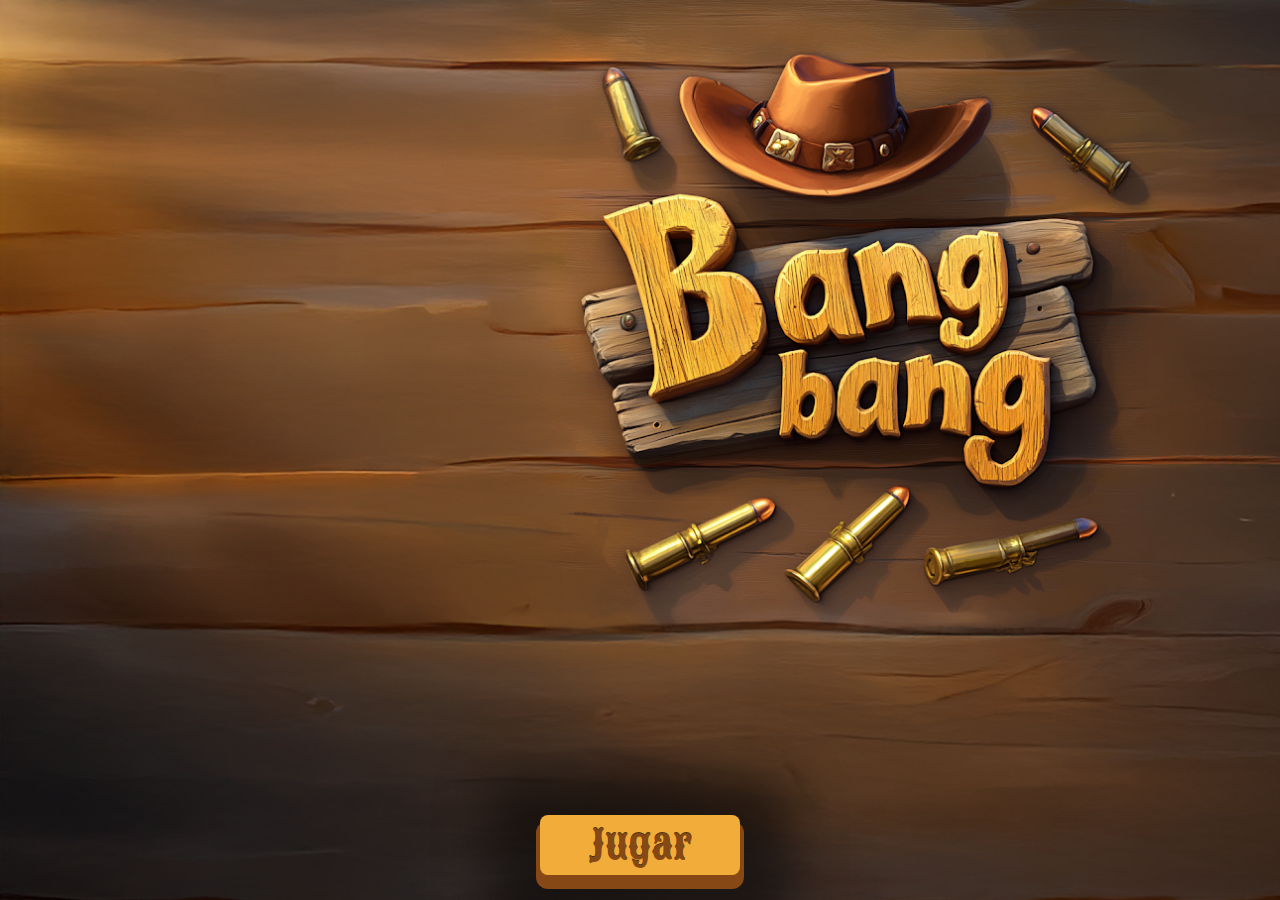
<file: index.html>
<!DOCTYPE html>
<html lang="en">
<head>
    <meta charset="UTF-8">
    <meta name="viewport" content="width=device-width, initial-scale=1.0">
    <title>Bang Bang</title>

    <link rel="stylesheet" type="text/css" href="estilos.css">
 

    <link rel="preconnect" href="https://fonts.googleapis.com">
    <link rel="preconnect" href="https://fonts.gstatic.com" crossorigin>
    <link href="https://fonts.googleapis.com/css2?family=Roboto:ital,wght@0,100;0,300;0,400;0,500;0,700;0,900;1,100;1,300;1,400;1,500;1,700;1,900&family=Sancreek&display=swap" rel="stylesheet">
    
    <link rel="manifest" href="manifest.webmanifest">
</head>


<body>
    <div class="bg-transicion"></div>
    <div class="bg-inicio">
        <button class="btn-inicio" onclick="jugar()">Jugar</button>
    </div>
</body>
<script type="text/javascript" src="funciones.js"></script>
</html>
</file>
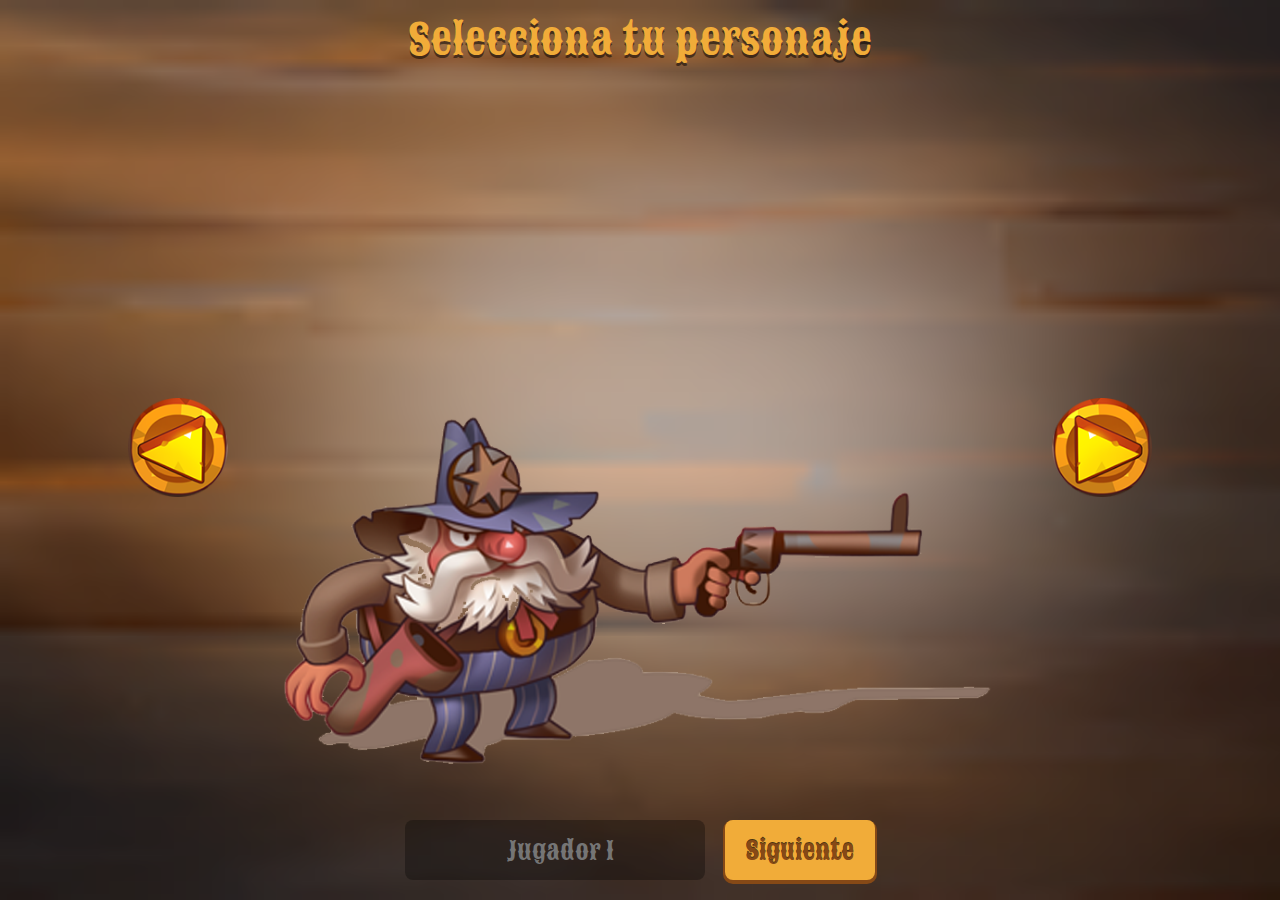
<file: personaje.html>
<!DOCTYPE html>
<html lang="en">
<head>
    <meta charset="UTF-8">
    <meta name="viewport" content="width=device-width, initial-scale=1.0">
    <title>Bang Bang</title>
    <link rel="stylesheet" type="text/css" href="estilos.css">
    

    <link rel="preconnect" href="https://fonts.googleapis.com">
    <link rel="preconnect" href="https://fonts.gstatic.com" crossorigin>
    <link href="https://fonts.googleapis.com/css2?family=Roboto:ital,wght@0,100;0,300;0,400;0,500;0,700;0,900;1,100;1,300;1,400;1,500;1,700;1,900&family=Sancreek&display=swap" rel="stylesheet">
    <link rel="manifest" href="manifest.webmanifest">
</head>


<body>
    <div class="bg-transicion bg-transicion-show"></div>
    <div class="bg-personaje">
        <div class="titulo">
            <h1>Selecciona tu personaje</h1>
        </div>
        <div class="personajes">
            <button class="anterior" onclick="anteriorPersonaje()">
                <img src="img/left.png">
            </button>
            <div class="personaje">
                <img src="img/p1.png" id="imgpersonaje">
            </div>
            <button class="siguiente" onclick="siguientePersonaje()">
                <img src="img/right.png">
            </button>
        </div>
        <div class="barra">
            <input type="" id="jugador1" placeholder="Jugador 1" class="txt-nombre">
            <button class="btn-siguiente" onclick="personaje2()">Siguiente</button>
        </div>
    </div>
</body>
<script type="text/javascript" src="funciones.js"></script>
<script type="text/javascript">
    window.addEventListener('load', quitarBG);
</script>
</html>
</file>
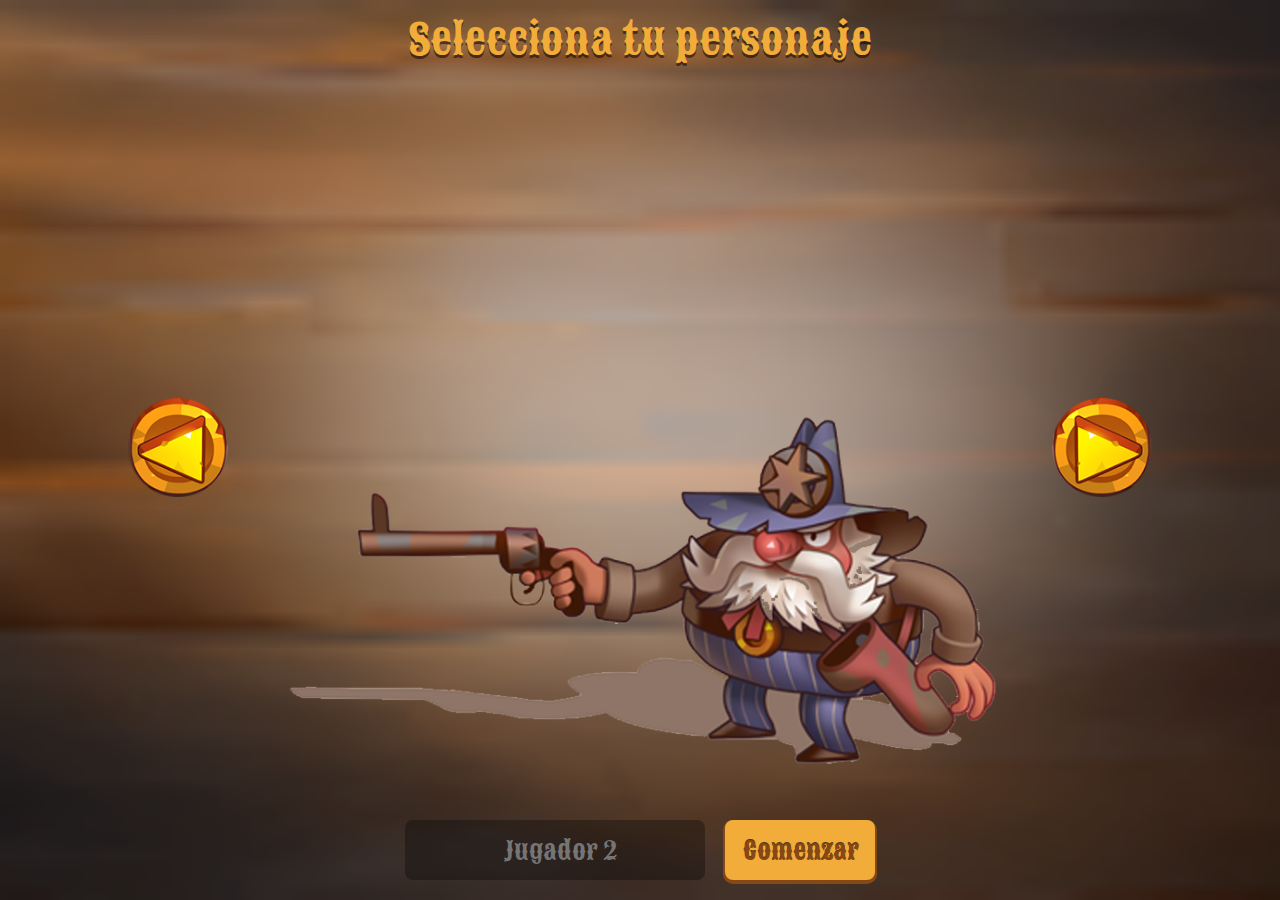
<file: personaje2.html>
<!DOCTYPE html>
<html lang="en">
<head>
    <meta charset="UTF-8">
    <meta name="viewport" content="width=device-width, initial-scale=1.0">
    <title>Bang Bang</title>
    <link rel="stylesheet" type="text/css" href="estilos.css">
   
    <link rel="preconnect" href="https://fonts.googleapis.com">
    <link rel="preconnect" href="https://fonts.gstatic.com" crossorigin>
    <link href="https://fonts.googleapis.com/css2?family=Roboto:ital,wght@0,100;0,300;0,400;0,500;0,700;0,900;1,100;1,300;1,400;1,500;1,700;1,900&family=Sancreek&display=swap" rel="stylesheet">
    <link rel="manifest" href="manifest.webmanifest">
</head>


<body>
    <div class="bg-transicion bg-transicion-show"></div>
    <div class="bg-personaje">
        <div class="titulo">
            <h1>Selecciona tu personaje</h1>
        </div>
        <div class="personajes">
            <button class="anterior" onclick="anteriorPersonaje()">
                <img src="img/left.png">
            </button>
            <div class="personaje">
                <img src="img/p1.png" id="imgpersonaje" style="transform: rotateY(180deg);">
            </div>
            <button class="siguiente" onclick="siguientePersonaje()">
                <img src="img/right.png">
            </button>
        </div>
        <div class="barra">
            <input type="" id="jugador2" placeholder="Jugador 2" class="txt-nombre">
            <button class="btn-siguiente" onclick="comenzarJuego()">Comenzar</button>
        </div>
    </div>
</body>
<script type="text/javascript" src="funciones.js"></script>
<script type="text/javascript">
    window.addEventListener('load', quitarBG);
</script>
</html>
</file>
<file: estilos.css>
*{
    margin: 0px;
    padding: 0px;
    font-family: "Sancreek", serif;
    font-weight: 400;
    font-style: normal;
}

body,html{
overflow: hidden;
}

.bg-inicio{
    background: url(img/main.png);
    background-size:cover;
    position: absolute;
    top: 0px;
    left: 0px;
    width: 100%;
    height: 100%;
}

.btn-inicio{
    width: 200px;
    height: 60px;
    border-radius: 8px;
    border: none;
    font-size: 40px;
    background-color: #f1ac39;
    color: #864916;
    position: absolute;
    bottom: 25px;
    left: calc(50% - 100px);
    text-shadow: 0px -1px 0px rgba(0, 0, 0, .7);
    box-shadow: 0px 10px 0px 4px #864916, 0px 10px 50px 50px rgba(0, 0, 0, .5);
}
.btn-inicio:active{
    box-shadow: 0px 4px 0px 4px #864916, 0px 10px 50px 50px rgba(0, 0, 0, .5);
    bottom: 24px;
}

.bg-personaje{
    background: url(img/bg_personaje.png);
    background-size: cover;
    width: 100%;
    height: 100%;
    display: block;
    position: absolute;
    top: 0px;
    left: 0px;
}

.bg-transicion{
    background: rgba(0, 0, 0, 0);
    position: absolute;
    width: 100%;
    height: 100%;
    left: 0px;
    top: 0px;
    transition: .6s all;
}

.bg-transicion-show{
    z-index: 9999999;
    transition: .6s all;
}


.titulo{
    float: left;
    width: 100%;
    height: 80px;
    line-height: 80px;
    text-align: center;
    color: #f1ac39;
    font-size: 1.3em;
    text-shadow: 0px 3px 0px rgba(0, 0, 0, .5);
}

.personajes{
    float: left;
    width: 100%;
    height: calc(100% - 160px); 
}

.anterior{
    width: 100px;
    height: 100%;
    float: left;
    background: none;
    outline: none;
    border: none;
    margin-left: 10%;
}

.anterior img{
    width: 100%;
}
.personaje{
    float: left;
    width: calc(80% - 200px);
    height: 100%;
    text-align: center;
    animation: p1 2s ease-in-out infinite;
}

.personaje img{
    height: 100%;
}
.siguiente{
    width: 100px;
    height: 100%;
    float: left;
    background: none;
    outline: none;
    border: none;
}

.siguiente img{
    width: 100%;
}

.barra{
    float: left;
    width: 100%;
    height: 80px;
}
.txt-nombre{
    width: 300px;
    height: 60px;
    border-radius: 8px;
    border: none;
    font-size: 25px;
    background: rgba(0, 0, 0, .3);
    color: white;
    padding-left: 10px;
    box-sizing: border-box;
    float: left;
    text-align: center;
    outline: none;
    margin-left: calc(50% - 235px);
}

.btn-siguiente{
    float: left;
    position: relative;
    height: 60px;
    width: 150px;
    background: #f1ac39;
    color: #864916;
    border: none;
    font-size: 25px;
    text-shadow: 0px -1px 0px rgba(0, 0, 0, .7);
    box-shadow: 0px 2px 0px 2px #864916;
    border-radius: 8px;
    margin-left: 20px;
}

@keyframes p1{
    0% {transform: scaleY(1);}
    50% {transform: scaleY(1.05) translateY(-5px);}
    100% {transform: scaleY(1);}
}

@keyframes p2{
    0% {transform: scaleY(1) rotateY(180deg);}
    50% {transform: scaleY(1.05) rotateY(180deg) translateY(-5px);}
    100% {transform: scaleY(1) rotateY(180deg);}
}


.bg-juego{
    background: url(img/bg3.png);
    background-size: 100% 100%;
    display: block;
    width: 100%;
    height: 100%;
    position: absolute;
    top: 0px;
}
.left{
    float: left;
    width: 50%;
    height: 100%;
    display: block;
}
.p1{
    position: absolute;
    left: 30px;
    bottom: 30px;
    height: 300px;
    width: 300px;
    background: url(img/p1.png);
    background-size: cover;
    z-index: 9999;
    animation: p1 2s ease-in-out infinite;
    transition: .5s all;
}
.p1 h2{
    text-align: left;
    color: #fff;
    text-shadow: 1px 1px 2px #000,
    -1px 1px 2px #000,
    -1px -1px 0 #000,
    1px -1px 0 #000;
}

.right{
    float: left;
    width: 50%;
    height: 100%;
    display: block;
}

.p2{
    position: absolute;
    right: 30px;
    bottom: 30px;
    height: 300px;
    width: 300px;
    background: url(img/p1.png);
    background-size: cover;
    z-index: 9999;
    animation: p2 2s ease-in-out infinite;
    transition: .5s all;
}

.p2 h2{
    text-align: right;
    color: #fff;
    text-shadow: 1px 1px 2px #000,
    -1px 1px 2px #000,
    -1px -1px 0 #000,
    1px -1px 0 #000;
    transform: rotateY(180deg);
}

.vidas1{
    width: 100%;
    height: 30px;
    position: relative;
    float: left;
}

.vidas1 img{
    height: 100%;
    position: relative;
    float: left;
}

.vidas2{
    width: 100%;
    height: 30px;
    position: relative;
    float: left;
}

.vidas2 img{
    height: 100%;
    position: relative;
    float: left;
}

.conteo{
display: block;
width: 100%;
height: 100%;
position: absolute;
z-index: 99999;
}

.msj{
    width: 100%;
    position: absolute;
    height: 200px;
    top: calc(50% - 100px);
    text-align: center;
    font-size: 4em;
    line-height: 200px;
    opacity: 0;
    transition: .3s all;
    color: #f1ac39;
    text-shadow: 0px 3px 0px rgba(0, 0, 0, .5);
    float: left;
}

.no1, .no2, .no3{
    width: 100%;
    position: absolute;
    height: 200px;
    top: calc(50% - 100px);
    float: left;
    text-align: center;
    line-height: 200px;
    opacity: 0;
    transition: .3s all;
}

.no1 img, .no2 img, .no3 img{
    height: 100%;
}

.ganador{
width: 100%;
height: 100%;
position: absolute;
left: 0px;
top: 0px;
z-index: 9999999999;
display: none;
}

.personajeGanador{
    text-align: center;
    height: 100%;
}

.personajeGanador img{
    height: 80%;
    margin-top: -80px;
    animation-name: bounceFromTop;
    animation-iteration-count: infinite;
    animation-duration: 1s;
}
.ganador h1{
    font-size: 4em;
    color: #f1ac39;
    text-shadow: 0px 3px 0px rgba(0, 0, 0, .5);
}

.restart{
    width: 400px;
    height: 60px;
    border-radius: 8px;
    box-shadow: 0px 10px 0px 4px #864916, 0px 10px 50px 50px rgba(0, 0, 0, .5);
    border: none;
    outline: none;
    font-size: 40px;
    background: #f1ac39;
    color: #864916;
    position: absolute;
    bottom: 30px;
    left: calc(50% - 200px);
    text-shadow: 0px -1px 0px rgba(0, 0, 0, .7);
    transition: .1s all;
}

.restart:active{
    box-shadow: 0px 4px 0px 4px #864916, 0px 10px 50px 50px rgba(0, 0, 0, .5);
    background: #f1ac39;
    bottom: 24px;
}
</file>
